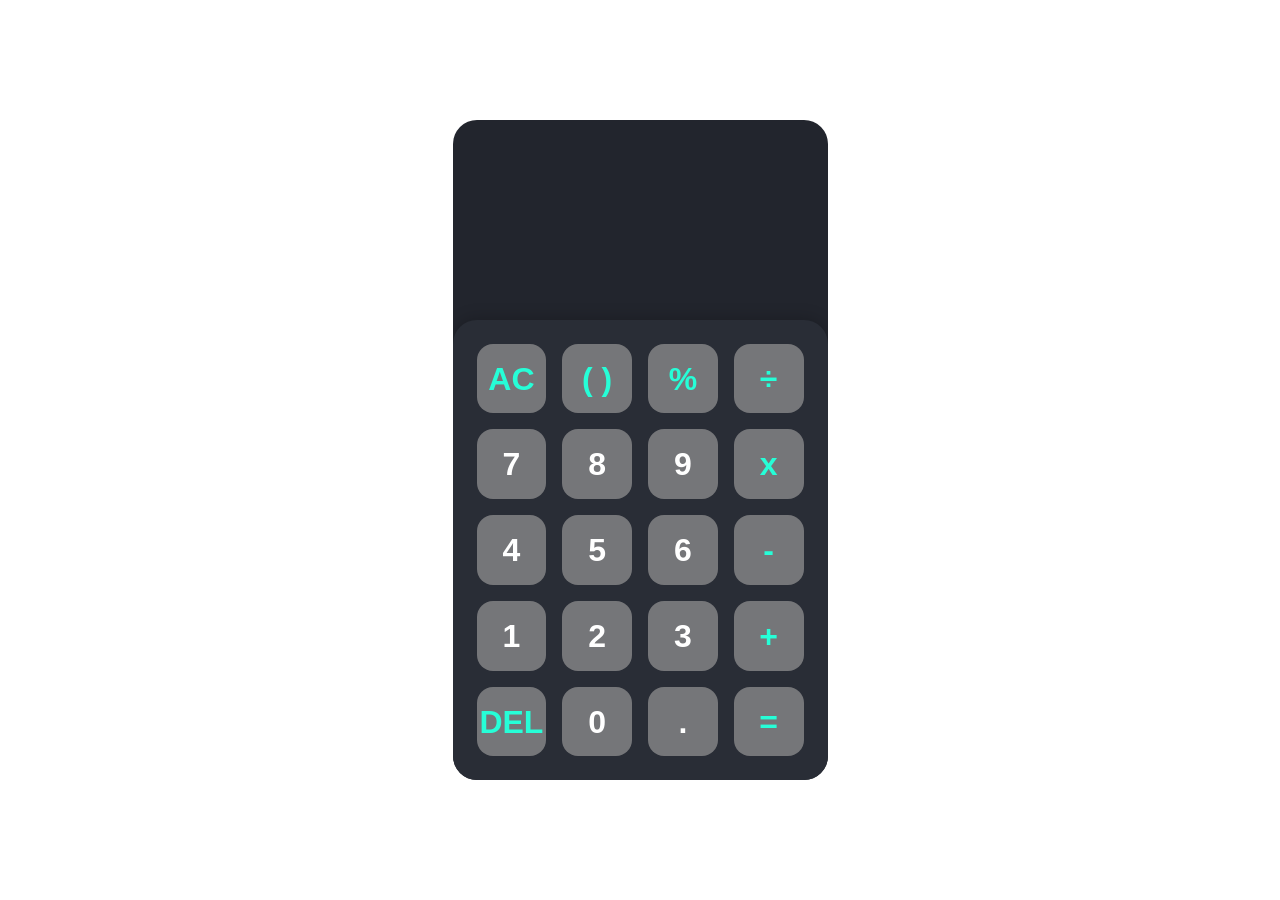
<file: Activity_1/index.html>
<!DOCTYPE html>
<html lang="en">
<head>
	<meta charset="UTF-8">
	<meta http-equiv="X-UA-Compatible" content="IE=edge">
	<meta name="viewport" content="width=device-width, initial-scale=1.0">
	<title>Calculator</title>
	<link rel="stylesheet" href="main.css" />
</head>
<body>
	
	<div class="app">

		<div class="calculator">

			<div class="display">
				<div class="content">
					<div class="input"></div>
					<div class="output"></div>
				</div>
			</div>

			<div class="keys">

				<div data-key="clear" class="key action">
					<span>AC</span>
				</div>

				<div data-key="brackets" class="key action">
					<span>( )</span>
				</div>

				<div data-key="%" class="key action">
					<span>%</span>
				</div>

				<div data-key="/" class="key operator">
					<span>÷</span>
				</div>

				<div data-key="7" class="key">
					<span>7</span>
				</div>

				<div data-key="8" class="key">
					<span>8</span>
				</div>

				<div data-key="9" class="key">
					<span>9</span>
				</div>

				<div data-key="*" class="key operator">
					<span>x</span>
				</div>

				<div data-key="4" class="key">
					<span>4</span>
				</div>

				<div data-key="5" class="key">
					<span>5</span>
				</div>

				<div data-key="6" class="key">
					<span>6</span>
				</div>

				<div data-key="-" class="key operator">
					<span>-</span>
				</div>

				<div data-key="1" class="key">
					<span>1</span>
				</div>

				<div data-key="2" class="key">
					<span>2</span>
				</div>

				<div data-key="3" class="key">
					<span>3</span>
				</div>

				<div data-key="+" class="key operator">
					<span>+</span>
				</div>

				<div data-key="backspace" class="key action">
					<span>DEL</span>
				</div>

				<div data-key="0" class="key">
					<span>0</span>
				</div>

				<div data-key="." class="key">
					<span>.</span>
				</div>
				
				<div data-key="=" class="key operator">
					<span>=</span>
				</div>
			</div>

		</div>

	</div>

	<script src="main.js"></script>
</body>
</html>
</file>
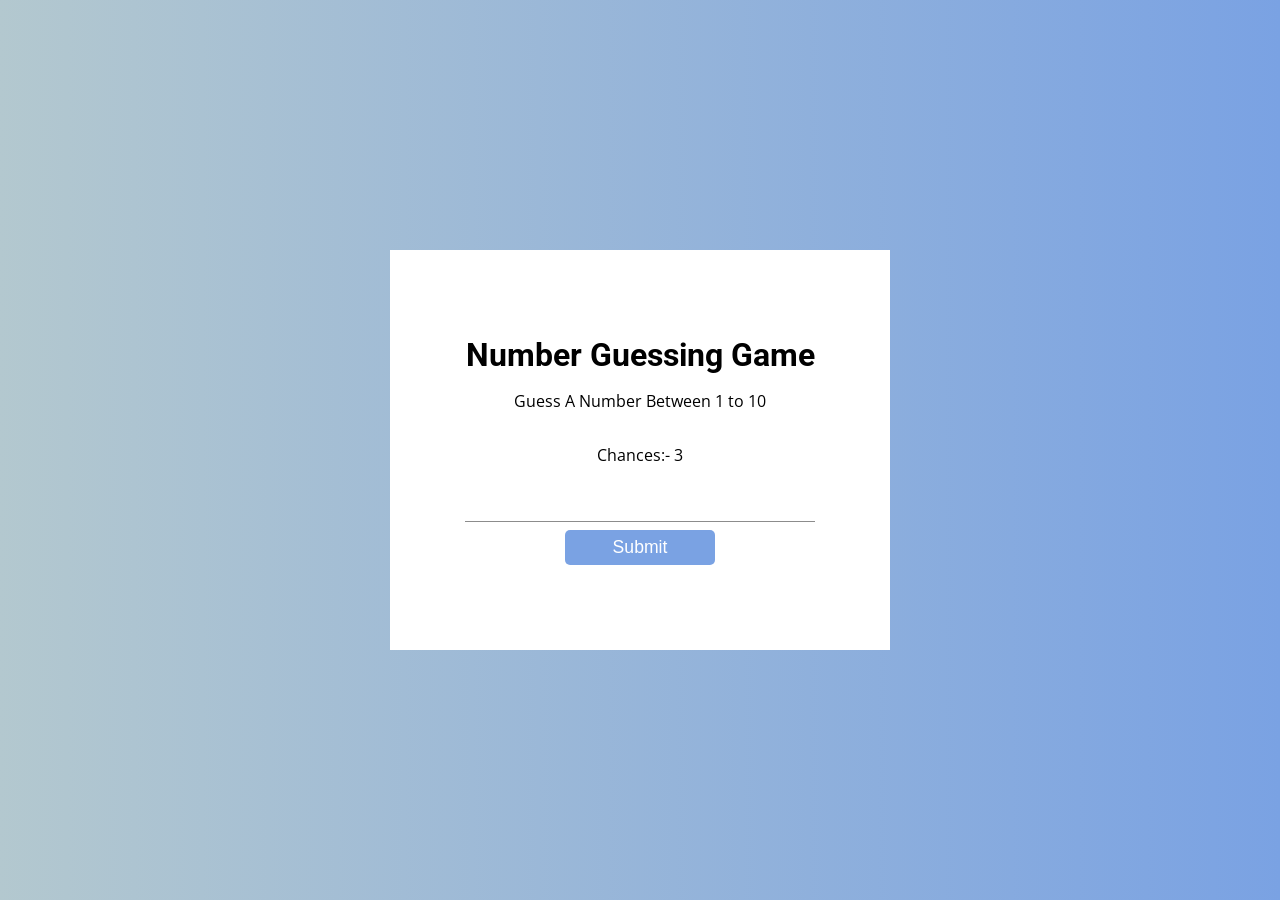
<file: Activity_3/index.html>
<!DOCTYPE html>
<html lang="en">
<head>
    <meta charset="UTF-8">
    <meta name="viewport" content="width=device-width, initial-scale=1.0">
    <title>Document</title>
    <link rel="stylesheet" href="style.css">
</head>
<body>
    <div class="main center">
        <div class="box center">
            <h1>Number Guessing Game</h1>
            <p>Guess A Number Between 1 to 10</p>
            <p id="txt"></p>
            <p id="chancesTxt"></p>
            <form action="" class="center">
                <input type="number" id="num" >
                <button type="submit" class="btn" id="btn">Submit</button>
            </form>
        </div>
    </div>
    <div class="prompt_box center" id="prompt_box">
        <h1 id="promt_txt"></h1>
        <button type="submit" class="btn" onclick="play();">Play Again</button>
    </div>

    <script src="index.js"></script>

</body>
</html>
</file>
<file: Activity_1/main.css>
* {
	margin: 0;
	padding: 0;
	box-sizing: border-box;
	font-family: sans-serif;
}

.app {
	display: flex;
	justify-content: center;
	align-items: center;
	height: 100vh;
}

.calculator {
	background-color: #22252D;
	width: 100%;
	max-width: 375px;
	min-height: 640px;
	display: flex;
	flex-direction: column;
	border-radius: 1.5rem;
	overflow: hidden;
}

.display {
	min-height: 200px;
	padding: 1.5rem;
	display: flex;
	justify-content: flex-end;
	align-items: flex-end;
	color: white;
	text-align: right;
	flex: 1 1 0%;
}

.display .content {
	display: flex;
	flex-direction: column;
	justify-content: flex-end;
	width: 100%;
	max-width: 100%;
	overflow: auto;
}

.display .input {
	width: 100%;
	font-size: 1.25rem;
	margin-bottom: 0.5rem;
}

.display .output {
	font-size: 3rem;
	font-weight: 700;
	width: 100%;
	white-space: nowrap;
}

.display .operator {
	color: #26FED7;
}

.display .brackets,
.display .percent {
	color: #26FED7;
}

.keys {
	background-color: #292D36;
	padding: 1.5rem;
	border-radius: 1.5rem 1.5rem 0 0;
	display: grid;
	grid-template-columns: repeat(4, 1fr);
	grid-template-rows: repeat(5, 1fr);
	grid-gap: 1rem;
	box-shadow: 0px -2px 16px rgba(0, 0, 0, 0.2);
}

.keys .key {
	position: relative;
	cursor: pointer;

	display: block;
	height: 0;
	padding-top: 100%;
	background-color: #757679;
	border-radius: 1rem;
	transition: 0.2s;
	user-select: none;
}

.keys .key span {
	position: absolute;
	top: 50%;
	left: 50%;
	transform: translate(-50%, -50%);

	font-size: 2rem;
	font-weight: 700;
	color: #FFF;
}

.keys .key:hover {
	box-shadow: inset 0px 0px 8px rgba(0, 0, 0, 0.2);
}

.keys .key.operator span {
	color: #26FED7;
}

.keys .key.action span {
	color: #26FED7;
}
</file>
<file: Activity_3/style.css>
@import url('https://fonts.googleapis.com/css2?family=Roboto&display=swap');
@import url('https://fonts.googleapis.com/css2?family=Open+Sans&display=swap');
/* 
    font-family: 'Roboto', sans-serif;
    font-family: 'Open Sans', sans-serif;
    
*/
*{
    margin: 0;
    padding: 0;
    box-sizing: border-box;
}
.main{
    height: 100vh;
}
body{
    background: linear-gradient(to left, #7AA2E3, #B3C8CF)
}
.center{
    display: flex;
    justify-content: center;
    align-items: center;
}
.box, .prompt_box{
    width: 500px;
    height: 400px;
    background: white;
    flex-direction: column;
}
.box :is(h1, p, form){
    margin: 8px;
    font-family: 'Open Sans', sans-serif;
}
.box h1{
    font-family: 'Roboto', sans-serif;
}
form{
    flex-direction: column;
}
form input{
    margin-bottom: 8px;
    width: 350px;
    height: 40px;
    border: none;
    outline: none;
    border-bottom: 1px solid #00000073;
}
.btn{
    width: 150px;
    height: 35px;
    font-size: 1.1rem;
    outline: none;
    border: none;
    cursor: pointer;
    background: #7AA2E3;
    color: #fff;
    border-radius: 5px;
}
.prompt_box{
    display: none;
    position: fixed;
    top: 50%;
    left: 50%;
    transform: translate(-50%, -50%);
    font-family: 'Open Sans', sans-serif;
}
.prompt_box h1{
    margin-bottom: 10px;
}
.prompt_box.active{
    display: flex;
}
</file>
